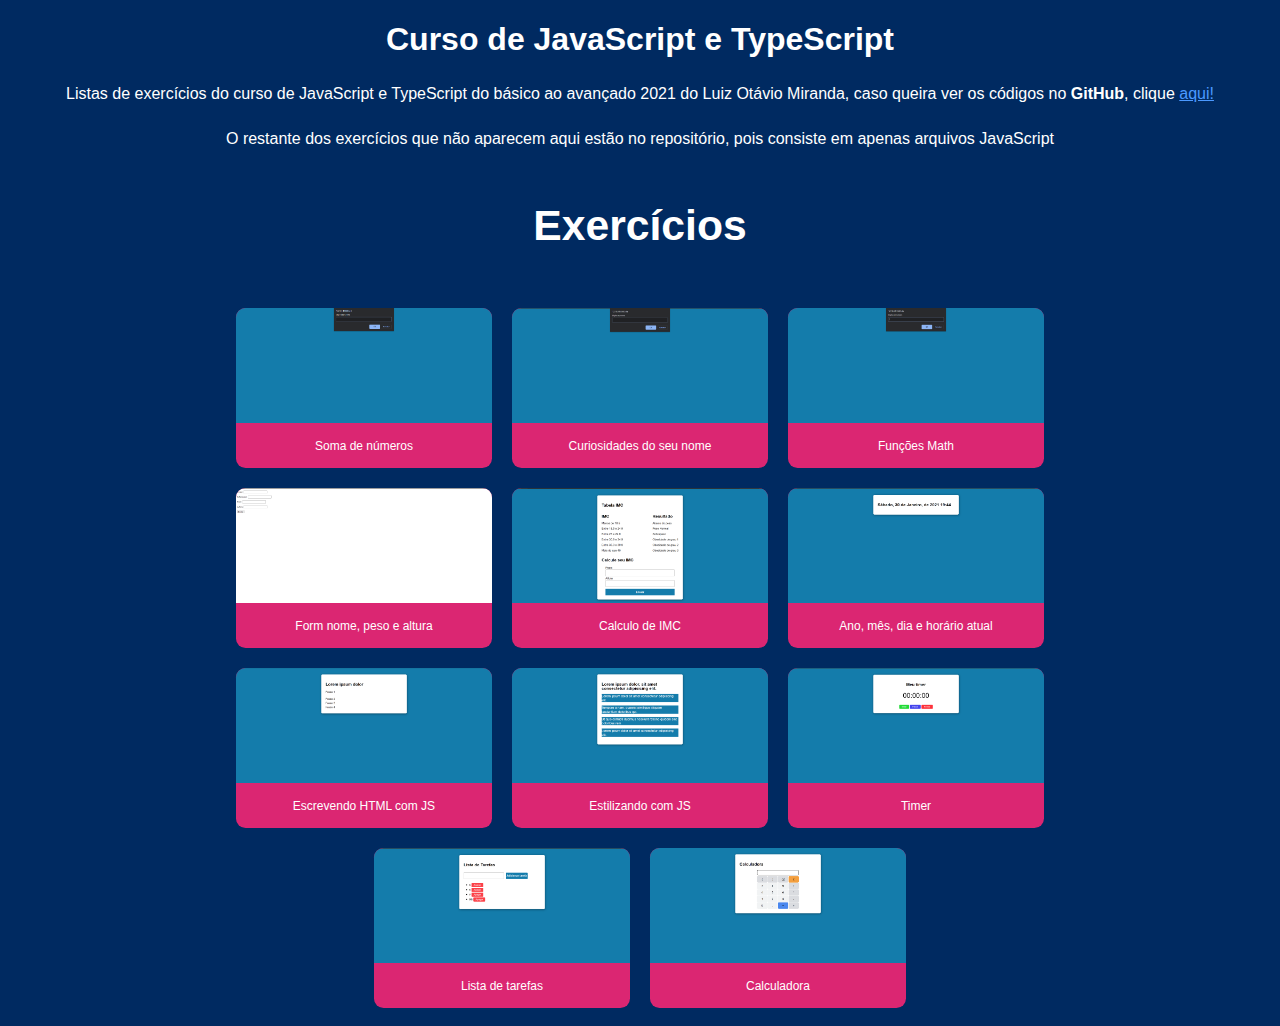
<file: index.html>
<!DOCTYPE html>
<html lang="pt-br">

<head>
  <meta charset="UTF-8">
  <meta name="viewport" content="width=device-width, initial-scale=1.0">
  <title>Curso de JavaScript e TypeScript</title>
  <link rel="stylesheet" href="src/css/style.css">
</head>

<body>
  <header>
    <h1>Curso de JavaScript e TypeScript</h1>
  </header>

  <p>Listas de exercícios do curso de JavaScript e TypeScript do básico ao avançado 2021 do Luiz Otávio Miranda, caso queira ver os códigos no <strong>GitHub</strong>, clique <a href="https://github.com/eugeniocarvalho/Curso-JavaScript-e-TypeScript" target="_blank"
      rel="external">aqui!</a></p>
  <p>O restante dos exercícios que não aparecem aqui estão no repositório, pois consiste em apenas arquivos JavaScript</p>

  <section>
    <h2>Exercícios</h2>
    <div id="resExercises"></div>
  </section>

  <script src="src/js/main.js"></script>
</body>

</html>
</file>
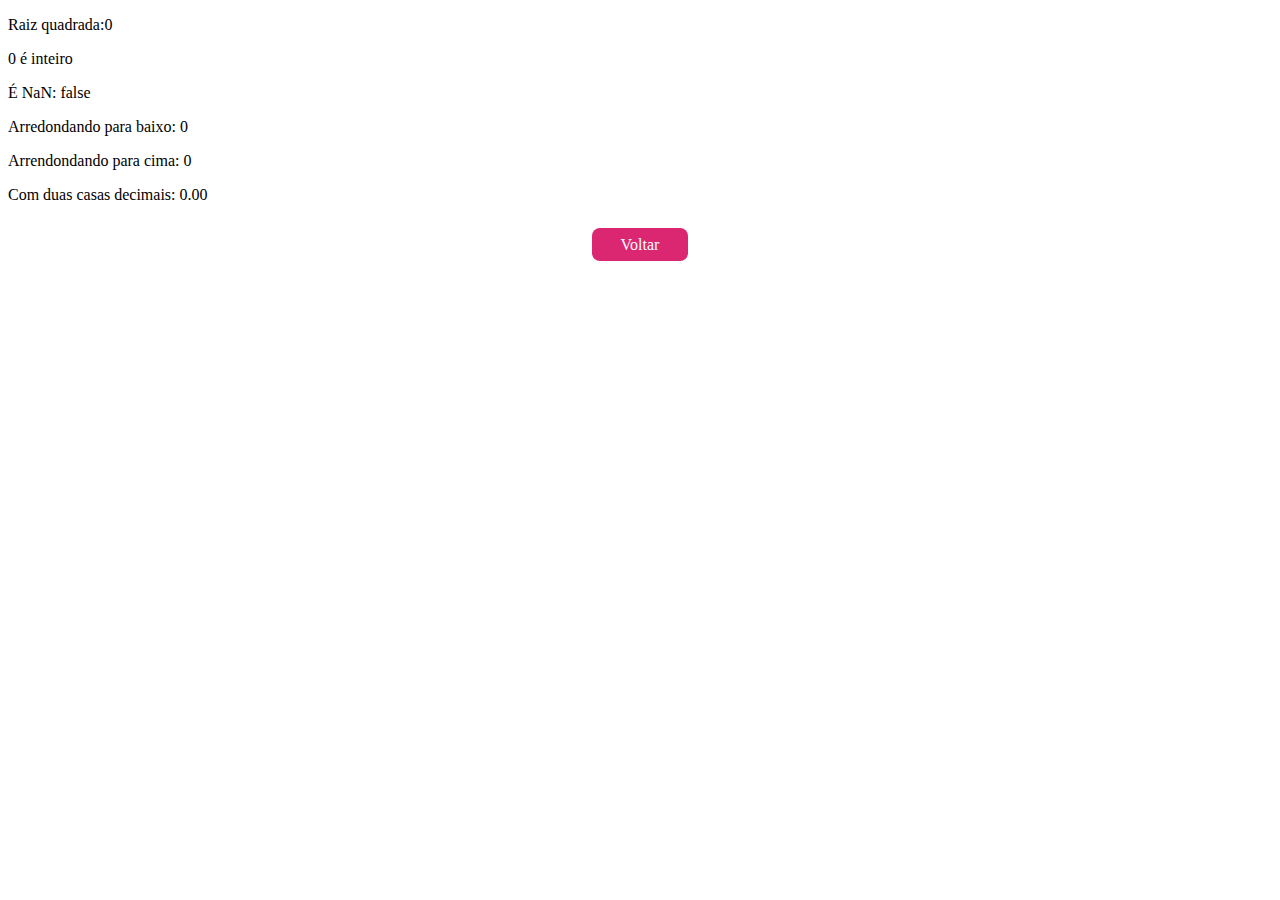
<file: aula15/index.html>
<!DOCTYPE html>
<html lang="pt-br">

<head>
  <meta charset="UTF-8">
  <meta name="viewport" content="width=device-width, initial-scale=1.0">
  <title>Exercicio</title>
  <link rel="stylesheet" href="../src/css/exercise.css">
</head>

<body>
  <div id="res">
    <h1>Seu número é 0</h1>
  </div>

  <p class="botao"><a href="../index.html">Voltar</a></p>

  <script src="js/script.js"></script>
</body>

</html>
</file>
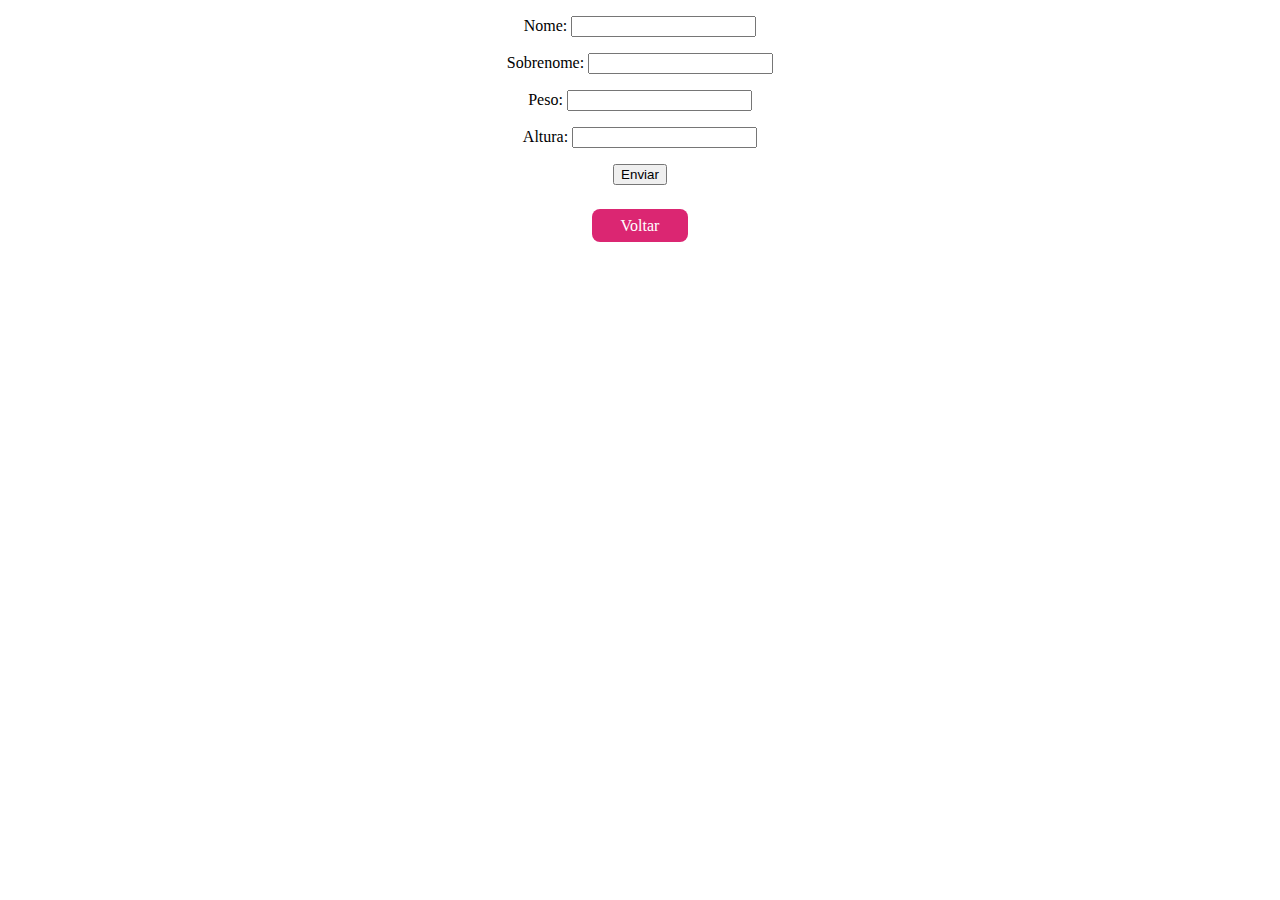
<file: aula20/index.html>
<!DOCTYPE html>
<html lang="pt-br">

<head>
  <meta charset="UTF-8">
  <meta name="viewport" content="width=device-width, initial-scale=1.0">
  <title>Formulário</title>
  <link rel="stylesheet" href="../src/css/exercise.css">
  <style>
    body {
      text-align: center;
    }
  </style>
</head>

<body>
  <form class="form" method="get">
    <p>Nome: <input id="firstName" type="text"></p>
    <p>Sobrenome: <input id="lastName" type="text"></p>
    <p>Peso: <input id="weight" type="number" step="any"></p>
    <p>Altura: <input id="height" type="number" step="any"></p>

    <button >Enviar</button>
  </form>

  <div id="res"></div>

  <p class="botao"><a href="../index.html">Voltar</a></p>

  <script src="js/script.js"></script>
</body>

</html>
</file>
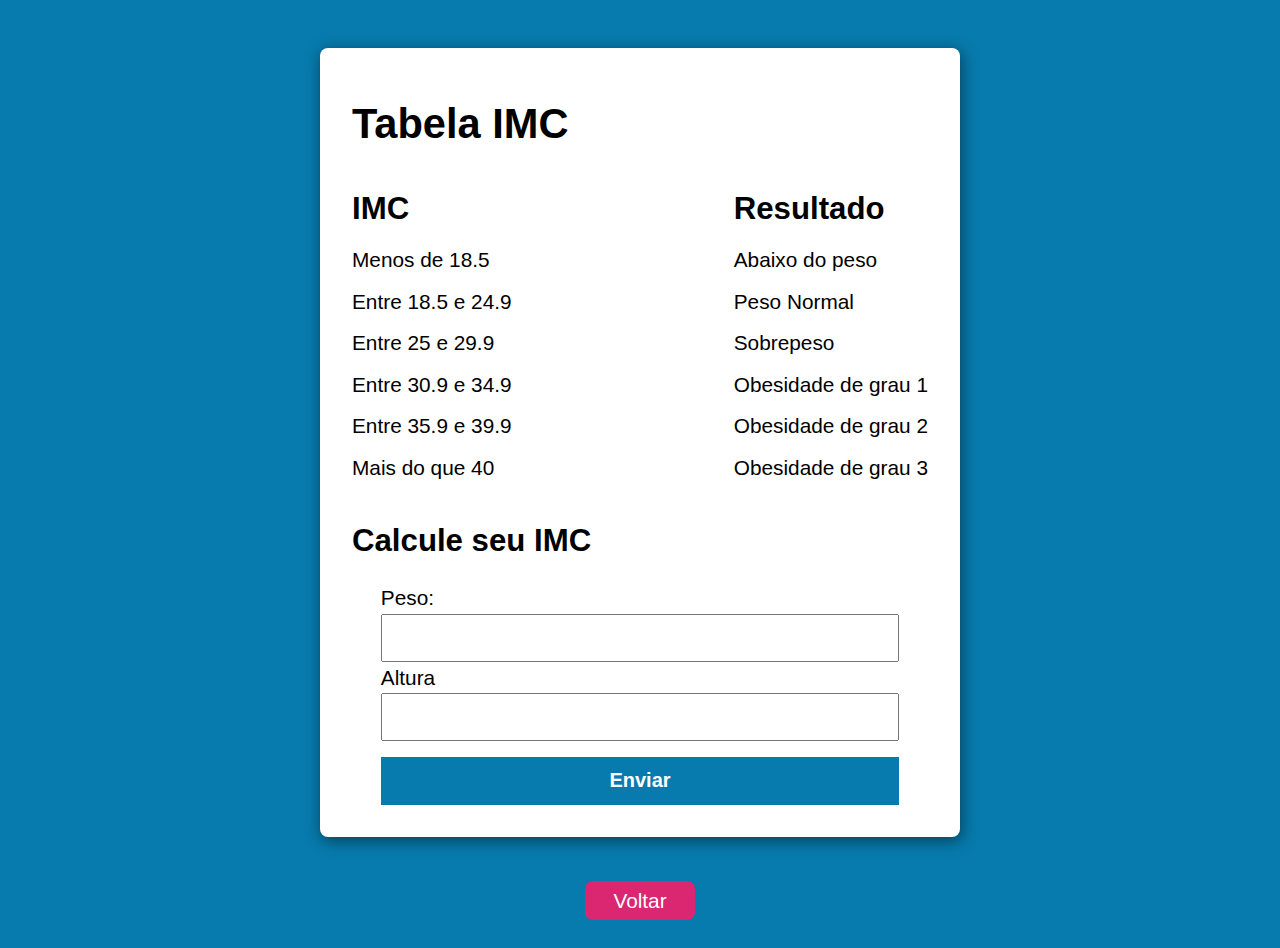
<file: aula26/index.html>
<!DOCTYPE html>
<html lang="pt-br">

<head>
  <meta charset="UTF-8">
  <meta name="viewport" content="width=device-width, initial-scale=1.0">
  <title>Cálculo do IMC</title>
  <link rel="stylesheet" href="assets/css/style.css">
  <link rel="stylesheet" href="../src/css/exercise.css">
</head>

<body>
  <section class="container">
    <h1>Tabela IMC</h1>

    <section class="imc">
      <div>
        <h2>IMC</h2>
        <p>Menos de 18.5</p>
        <p>Entre 18.5 e 24.9</p>
        <p>Entre 25 e 29.9</p>
        <p>Entre 30.9 e 34.9</p>
        <p>Entre 35.9 e 39.9</p>
        <p>Mais do que 40</p>
      </div>

      <div>
        <h2>Resultado</h2>
        <p>Abaixo do peso</p>
        <p>Peso Normal</p>
        <p>Sobrepeso</p>
        <p> Obesidade de grau 1</p>
        <p> Obesidade de grau 2</p>
        <p> Obesidade de grau 3</p>
      </div>
    </section>
    <h2>Calcule seu IMC</h2>
    <form class="imcForm">
      <label for="input-test">Peso:</label>
      <input type="number" step="any" required id="input-weight">

      <label for="input-test">Altura</label>
      <input type="number" step="any" required id="input-height">

      <button>Enviar</button>
    </form>

    <div id="res"></div>
  </section>

  <p class="botao"><a href="../index.html">Voltar</a></p>

  <script src="assets/js/main.js"></script>
</body>

</html>
</file>
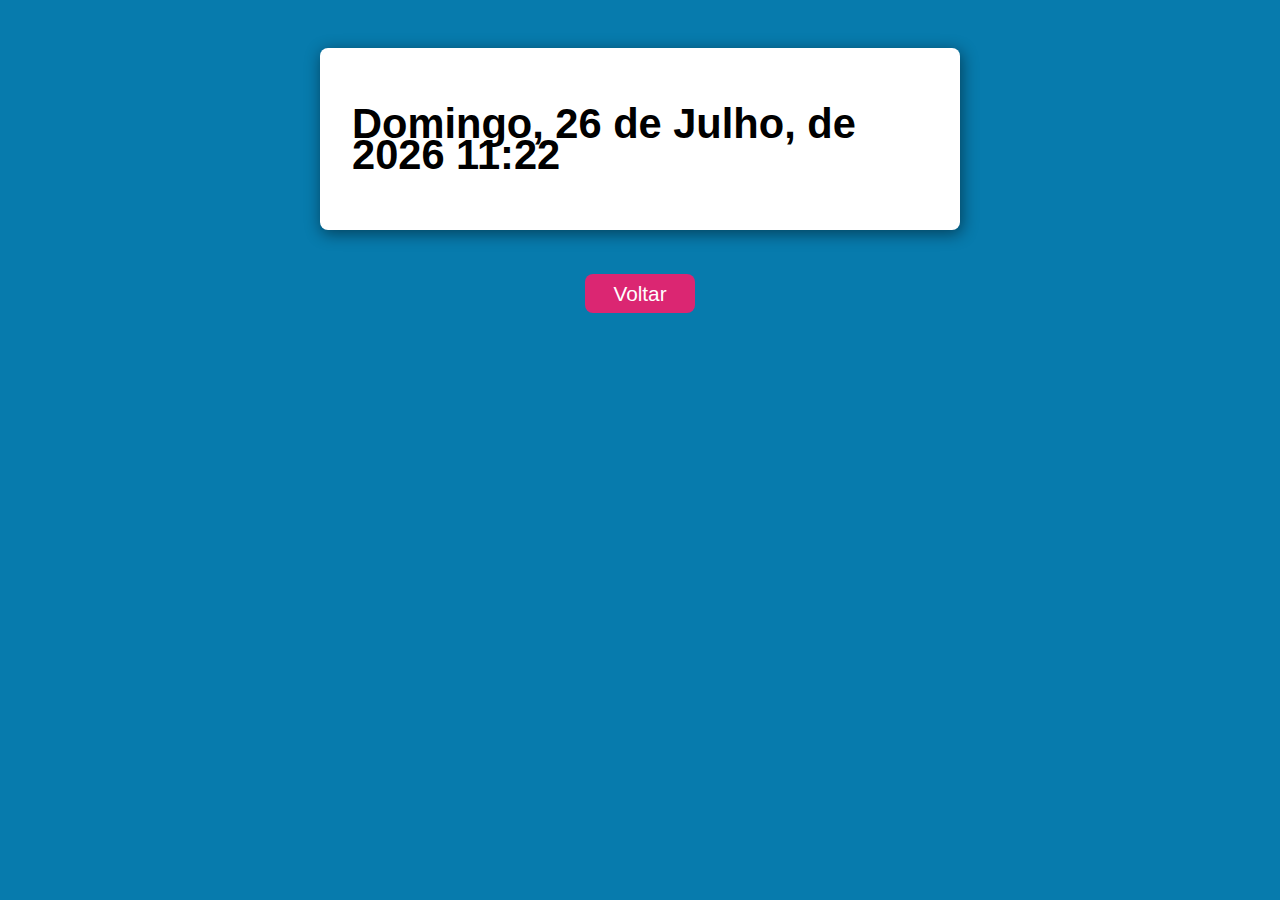
<file: aula30/index.html>
<!DOCTYPE html>
<html lang="pt-br">
<head>
  <meta charset="UTF-8">
  <meta name="viewport" content="width=device-width, initial-scale=1.0">
  <title>Model</title>
  <link rel="stylesheet" href="assets/css/style.css">
  <link rel="stylesheet" href="../src/css/exercise.css">
</head>
<body>
  <section class="container">
    <h1 id="res"></h1>
  </section>

  <p class="botao"><a href="../index.html">Voltar</a></p>

  <script src="assets/js/main.js"></script>
</body>
</html>
</file>
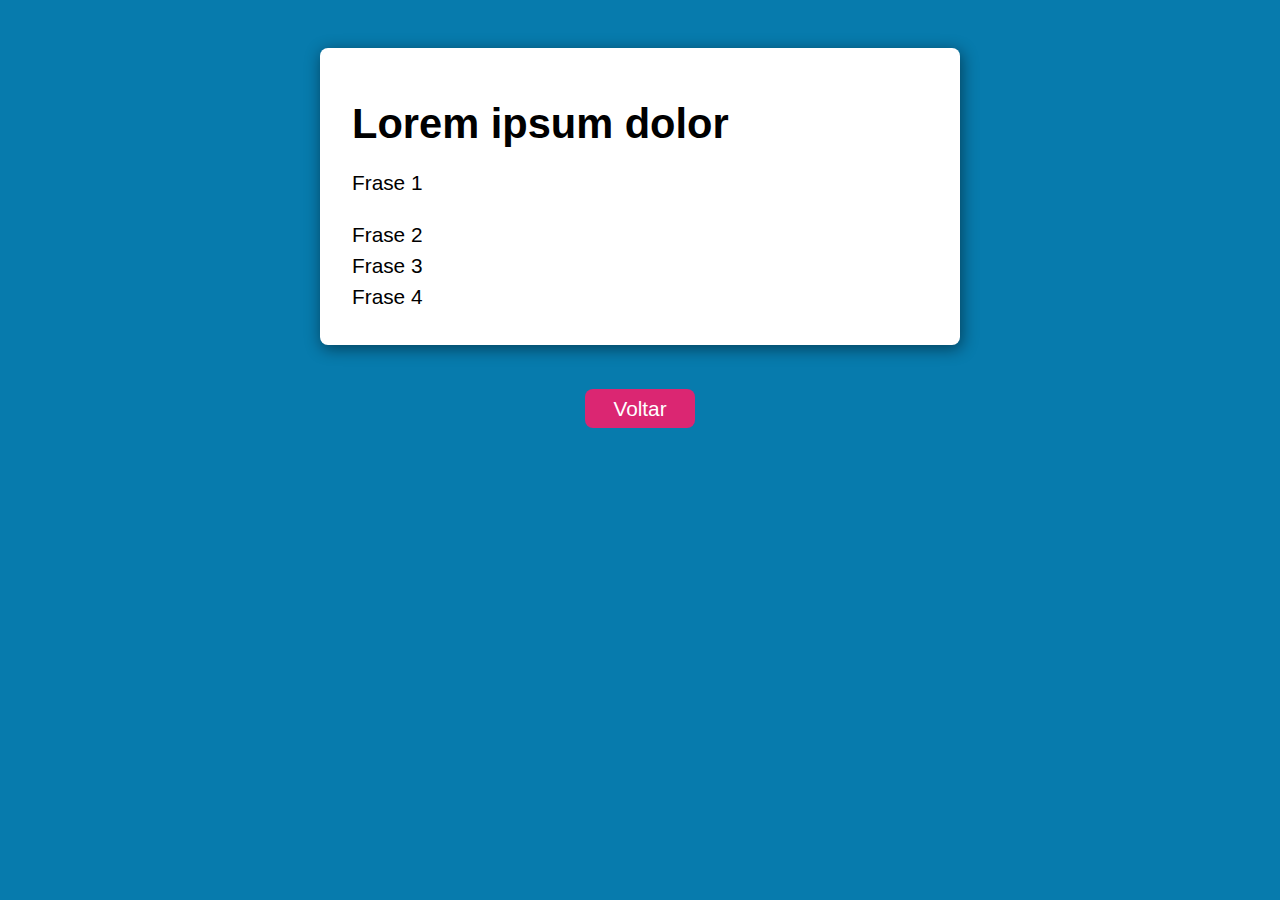
<file: aula35/index.html>
<!DOCTYPE html>
<html lang="pt-br">
<head>
  <meta charset="UTF-8">
  <meta name="viewport" content="width=device-width, initial-scale=1.0">
  <title>Model</title>
  <link rel="stylesheet" href="assets/css/style.css">
  <link rel="stylesheet" href="../src/css/exercise.css">
</head>
<body>
  <section class="container">
    <h1>Lorem ipsum dolor</h1>
    
  </section>
  
  <p class="botao"><a href="../index.html">Voltar</a></p>

  <script src="assets/js/main.js"></script>
</body>
</html>
</file>
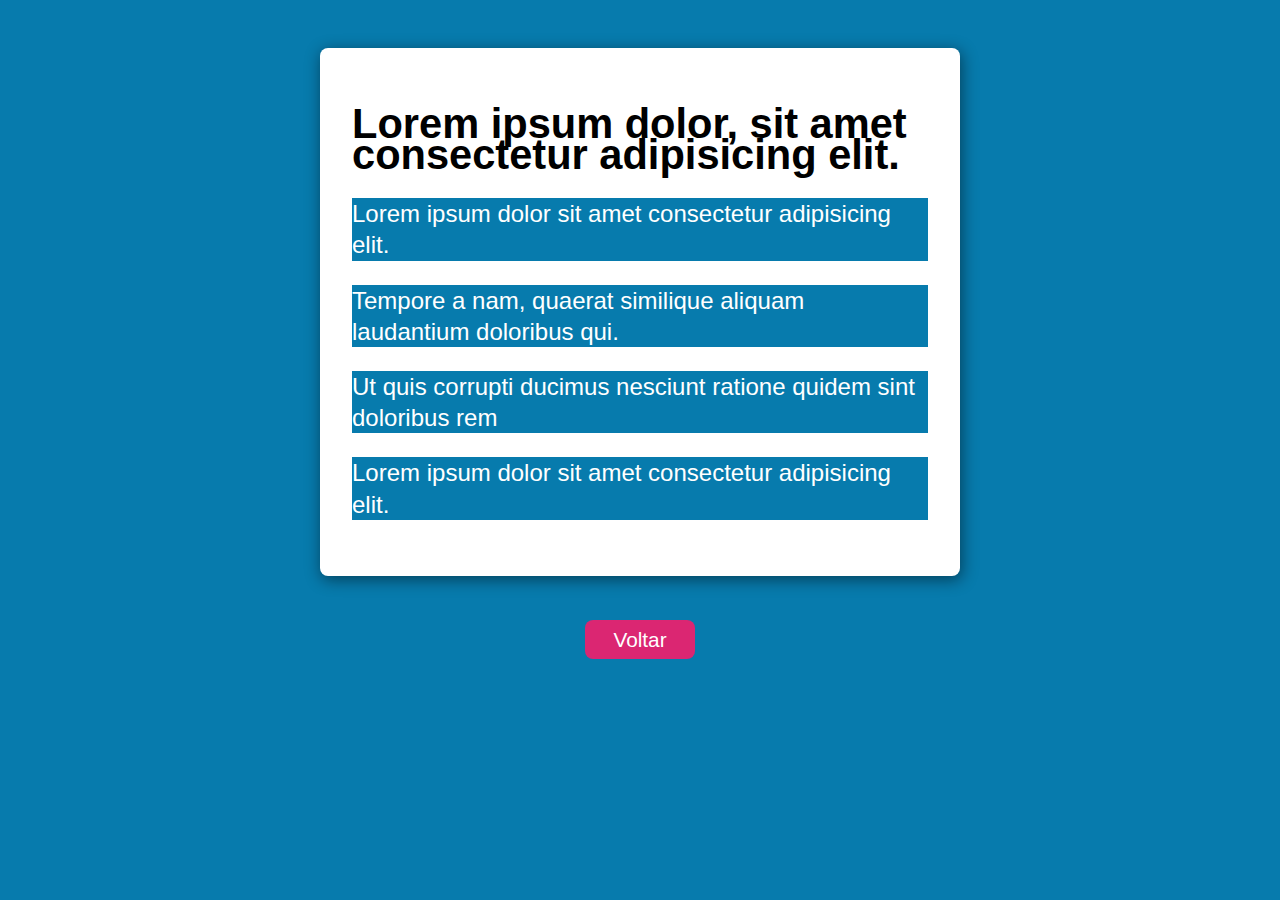
<file: aula38/index.html>
<!DOCTYPE html>
<html lang="pt-br">

<head>
  <meta charset="UTF-8">
  <meta name="viewport" content="width=device-width, initial-scale=1.0">
  <title>Model</title>
  <link rel="stylesheet" href="assets/css/style.css">
  <link rel="stylesheet" href="../src/css/exercise.css">
</head>

<body>
  <section class="container">
    <h1>Lorem ipsum dolor, sit amet consectetur adipisicing elit.</h1>

    <div class="paragraphs">
      <p>Lorem ipsum dolor sit amet consectetur adipisicing elit.</p>
      <p>Tempore a nam, quaerat similique aliquam laudantium doloribus qui.</p>
      <p> Ut quis corrupti ducimus nesciunt ratione quidem sint doloribus rem</p>
      <p>Lorem ipsum dolor sit amet consectetur adipisicing elit.</p>
    </div>
  </section>

  <p class="botao"><a href="../index.html">Voltar</a></p>

  <script src="assets/js/main.js"></script>
</body>

</html>
</file>
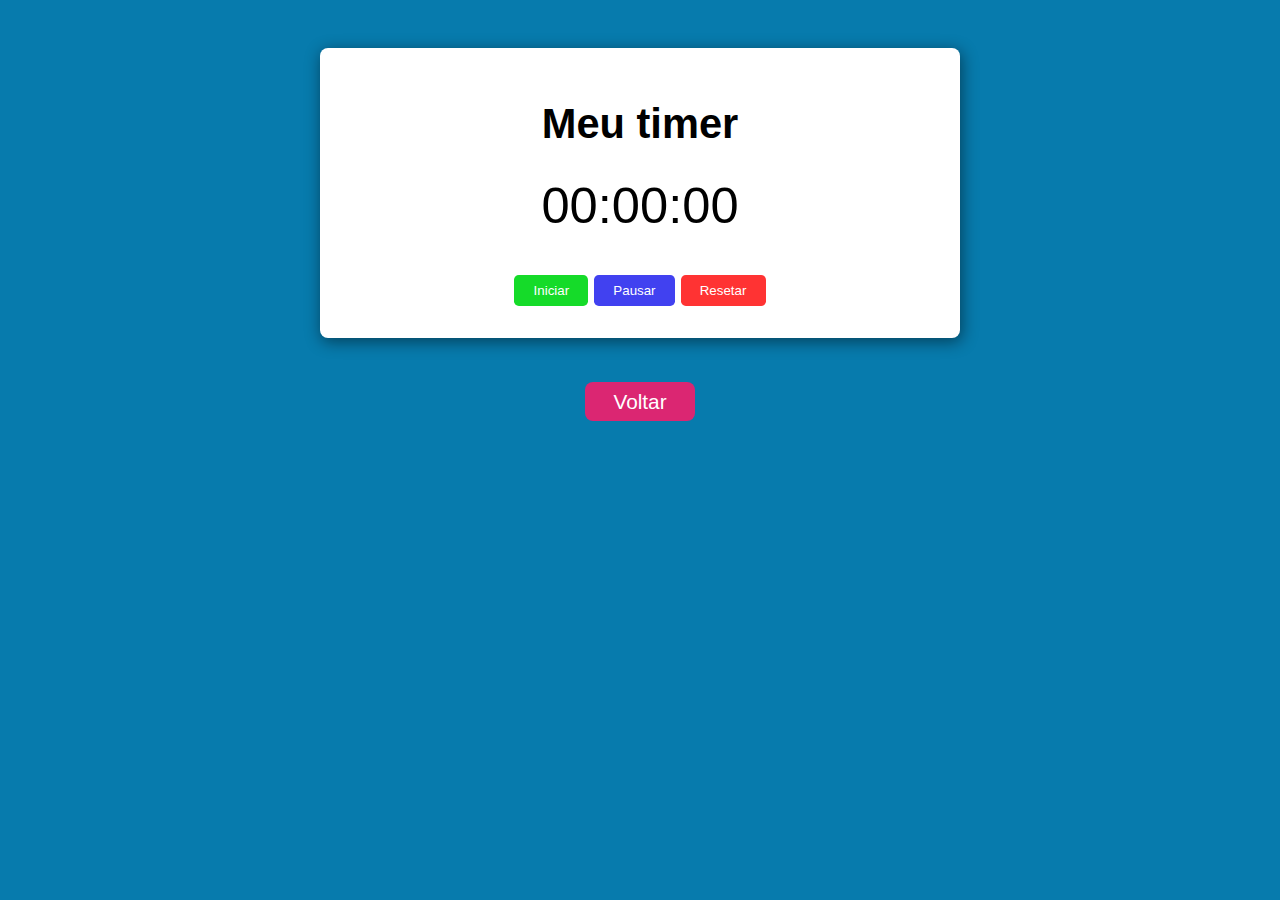
<file: aula47/index.html>
<!DOCTYPE html>
<html lang="pt-br">
<head>
  <meta charset="UTF-8">
  <meta name="viewport" content="width=device-width, initial-scale=1.0">
  <title>Timer</title>
  <link rel="stylesheet" href="assets/css/style.css">
  <link rel="stylesheet" href="../src/css/exercise.css">
</head>
<body>
  <section class="container">
    <h1>Meu timer</h1>
    <p id="res">00:00:00</p>
    <button class="start">Iniciar</button>
    <button class="pause">Pausar</button>
    <button class="reset">Resetar</button>
  </section>
  
  <p class="botao"><a href="../index.html">Voltar</a></p>

  <script src="assets/js/main.js"></script>
</body>
</html>
</file>
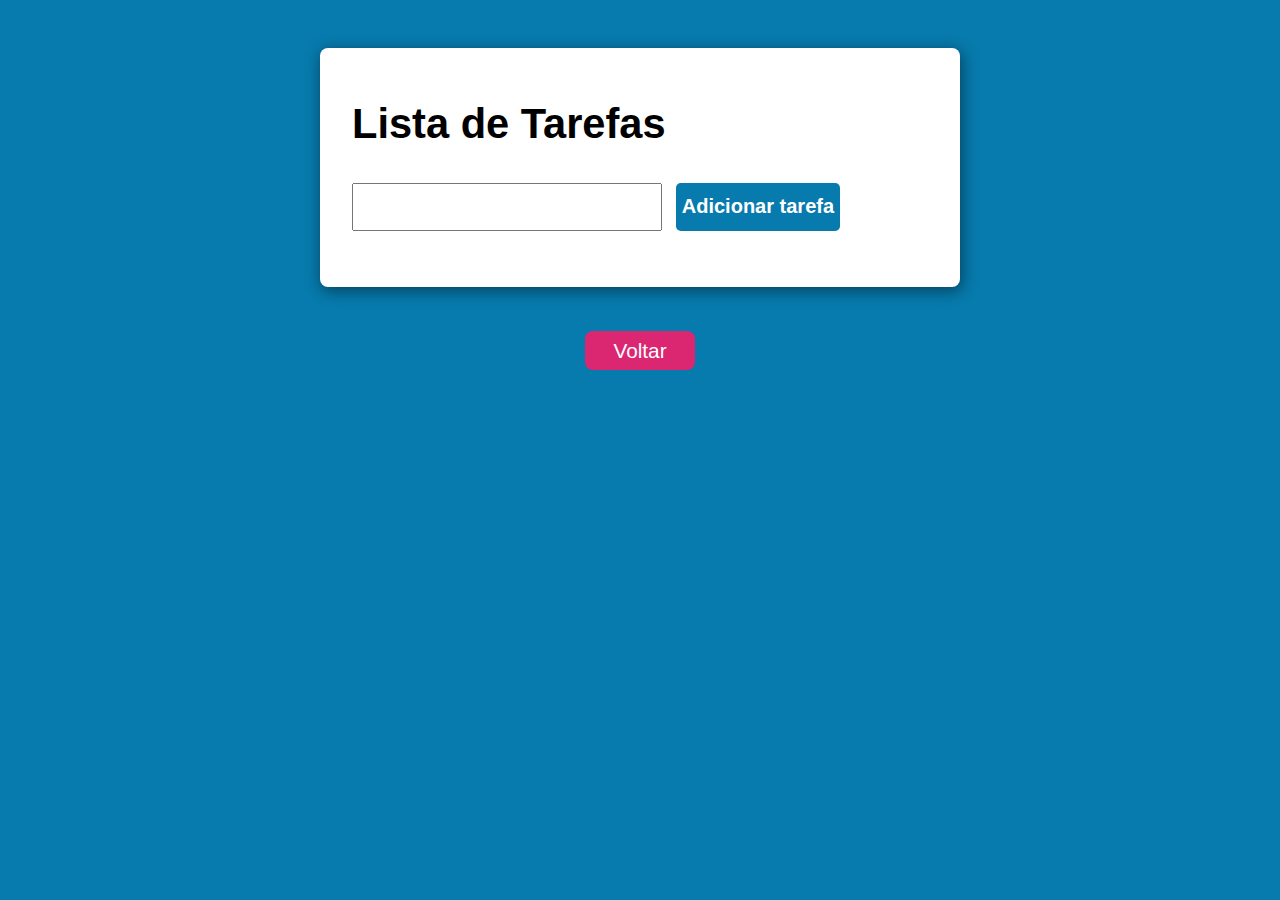
<file: aula48/index.html>
<!DOCTYPE html>
<html lang="pt-br">

<head>
  <meta charset="UTF-8">
  <meta name="viewport" content="width=device-width, initial-scale=1.0">
  <title>Model</title>
  <link rel="stylesheet" href="assets/css/style.css">
  <link rel="stylesheet" href="../src/css/exercise.css">
</head>

<body>
  <section class="container">
    <h1>Lista de Tarefas</h1>

    <form >
      <p>
        <input type="text" id="input-text">
        <button>Adicionar tarefa</button>
      </p>
    </form>

    <div>
      <ul id="res">

      </ul>
    </div>
  </section>

  <p class="botao"><a href="../index.html">Voltar</a></p>

  <script src="assets/js/main.js"></script>
</body>

</html>
</file>
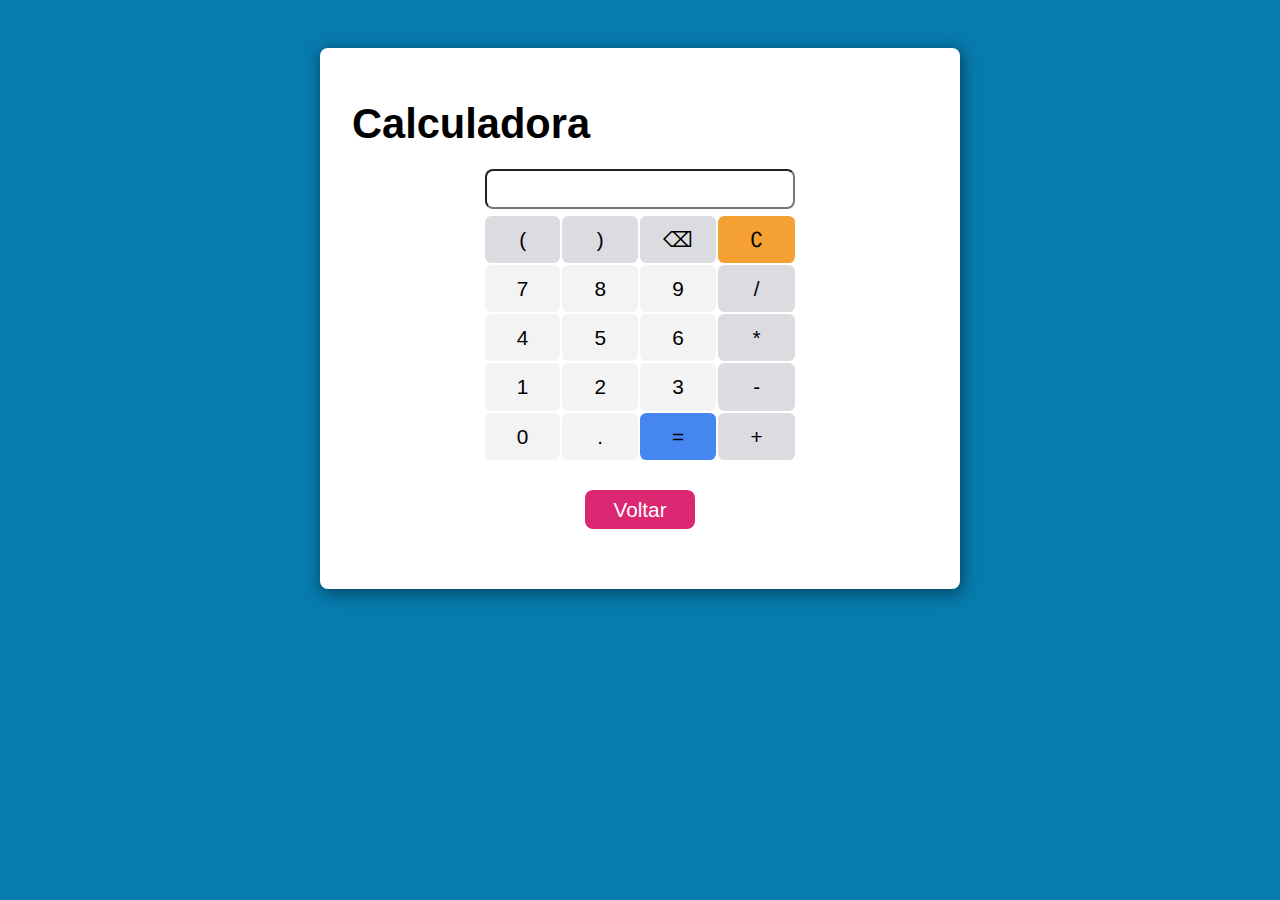
<file: aula57/index.html>
<!DOCTYPE html>
<html lang="pt-br">

<head>
  <meta charset="UTF-8">
  <meta name="viewport" content="width=device-width, initial-scale=1.0">
  <title>Model</title>
  <link rel="stylesheet" href="assets/css/style.css">
  <link rel="stylesheet" href="../src/css/exercise.css">
</head>

<body>
  <section class="container">
    <h1>Calculadora</h1>
    <table>
      <tr>
        <td colspan="4" id="input-calc"><input class="display" type="text" name="" id=""></td>
      </tr>
      <tr>
        <td class="op">(</td>
        <td class="op">)</td>
        <td class="op delete">&#x232B;</td>
        <td class="op clear">&#x2201;</td>
      </tr>
      <tr>
        <td class="btn-num">7</td>
        <td class="btn-num">8</td>
        <td class="btn-num">9</td>
        <td class="op">/</td>
      </tr>
      <tr>
        <td class="btn-num">4</td>
        <td class="btn-num">5</td>
        <td class="btn-num">6</td>
        <td class="op">*</td>
      </tr>
      <tr>
        <td class="btn-num">1</td>
        <td class="btn-num">2</td>
        <td class="btn-num">3</td>
        <td class="op">-</td>
      </tr><tr>
        <td class="btn-num">0</td>
        <td class="btn-num">.</td>
        <td class="btn-calc">&#x3d;</td>
        <td class="op">+</td>
      </tr>
    </table>

    <p class="botao"><a href="../index.html">Voltar</a></p>
  </section>

  <script src="assets/js/main.js"></script>
</body>

</html>
</file>
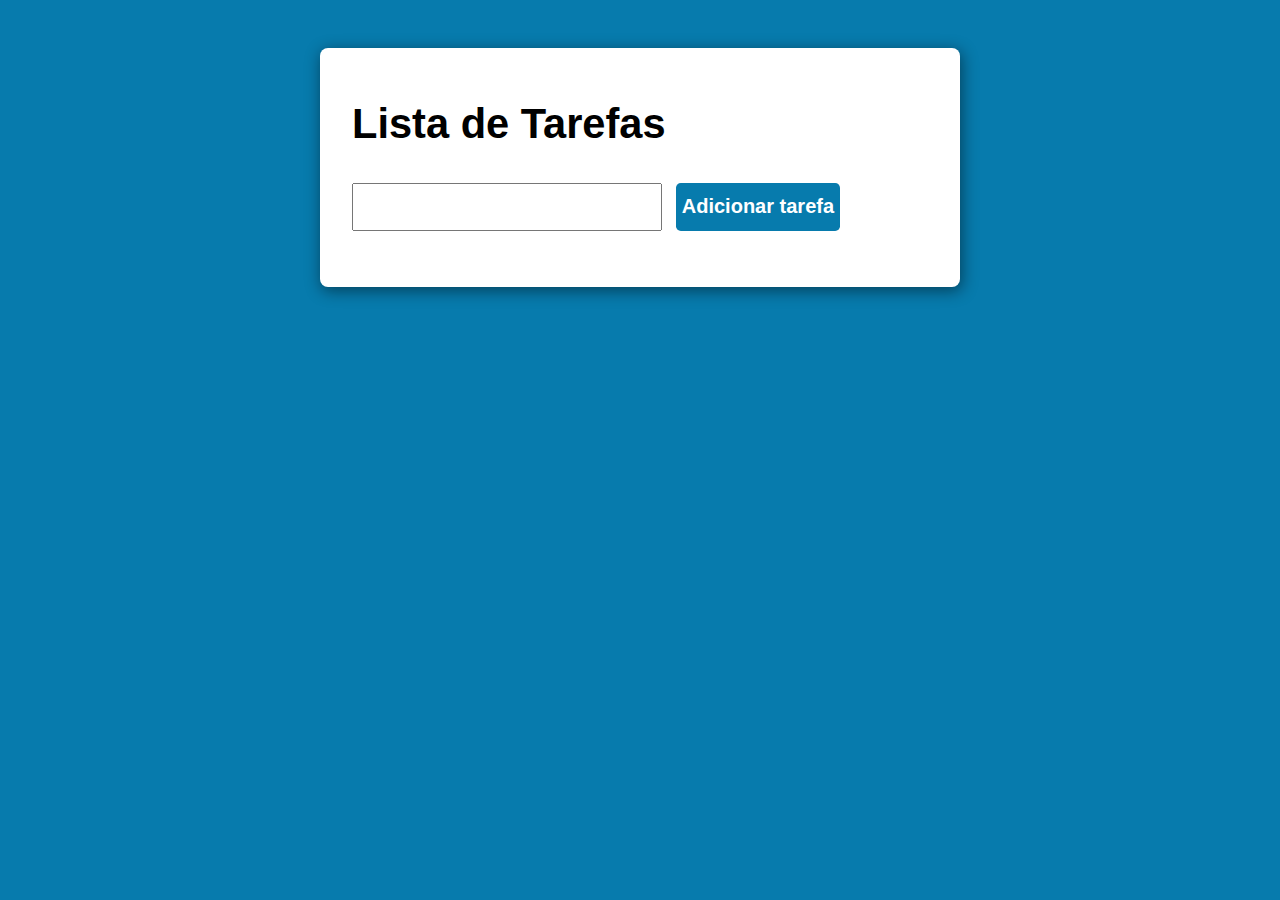
<file: model copy/index.html>
<!DOCTYPE html>
<html lang="pt-br">

<head>
  <meta charset="UTF-8">
  <meta name="viewport" content="width=device-width, initial-scale=1.0">
  <title>Model</title>
  <link rel="stylesheet" href="assets/css/style.css">
</head>

<body>
  <section class="container">
    <h1>Lista de Tarefas</h1>

    <form >
      <p>
        <input type="text" id="input-text">
        <button>Adicionar tarefa</button>
      </p>
    </form>

    <div>
      <ul id="res">

      </ul>
    </div>
  </section>

  <script src="assets/js/main.js"></script>
</body>

</html>
</file>
<file: src/css/style.css>
:root {
  --primary-color: rgb(72, 73, 73);
  --primary-color-dark: rgb(0, 42, 97);
}

body {
  background-color:  var(--primary-color-dark);
  color: white;
  font: normal 12pt Arial;
  text-align: center;
}

h2 {
  font: bold 32pt Arial;
  margin: 3rem 1rem;
}

p {
  line-height: 1.8;
}

p a {
  color: rgb(75, 153, 255);
  transition: .2s;
}

p a:hover {
  color: white;
}

.l-cards {
  display: -webkit-inline-box;
  grid-gap: 5px;
  grid-template-columns: repeat(3, 300px);
  justify-content: center;
  justify-items: center;
  padding: 10px;
}

.c-card {
  background-color: #db2672;
  border-radius: .6rem;
  display: flex;
  flex-direction: column;
  height: 8rem;
  width: 10rem;
}

.card-img {
  align-items: start;
  border-top-left-radius: .6rem;
  border-top-right-radius: .6rem;
  display: flex;
  flex: 5;
  justify-content: center;
  overflow: hidden;
}

.content {
  display: flex;
  flex-direction: column;
  flex: 1;
  justify-content: space-around;
  padding: .7rem;
  font-size: 9pt;
  align-items: center;
}

.grid-section {
  margin-bottom: 3rem;
}

@media (min-width: 1200px) {
  .c-card {
    height: 10rem;
    width: 16rem;
  }

  #resExercises {
    width: 80%;
    margin: auto;
  }

  #resChallenges {
    width: 80%;
    margin: auto;
  }
}
</file>
<file: src/css/exercise.css>
.botao {
  margin: 2rem auto;
  text-align: center;
}

.botao a {
  margin-top: 2rem;
  text-decoration: none;
  background-color:  #db2672;
  color: white;
  padding: .5rem 1.8rem;
  border-radius: .5rem;
  transition: .2s;
}

.botao a:hover {
  background-color:  #af1e5b;
  color: rgb(221, 221, 221);
}
</file>
<file: aula26/assets/css/style.css>
:root {
  --primary-color: rgb(7, 123, 173);
  --primary-color-dark: rgb(7, 104, 145);
}

* {
  box-sizing: border-box;
  outline: none;
}

body {
  font-family: Arial, Helvetica, sans-serif;
  background-color: var(--primary-color);
  margin: 0;
  padding: o;
  font-size: 1.3em;
  line-height: 1.5em;
}

.container {
  max-width: 40rem;
  margin: 3rem auto;
  padding: 2rem;
  background-color: white;
  border-radius: .5rem;
  box-shadow: .1rem .2rem 1rem rgba(0, 0, 0, 0.462);
}

.imc {
  display: flex;
  justify-content: space-between;
  /* margin-right: 4rem; */
}

.imc p {
  line-height: 1em;
}

form input, form label, form button {
  width: 90%;
  display: block;
  margin-bottom: .8rem;
  margin: auto;
}

form input {
  font-size: 16pt;
  height: 3rem;
  padding: 0 1.4rem;
}

form input:focus {
  outline: 1px solid var(--primary-color);
}

form button {
  border: none;
  background-color: var(--primary-color);
  color: white;
  font-size: 15pt;
  font-weight: 700;
  height: 3rem;
  cursor: pointer;
  transition: .2s;
  margin-top: 1rem;
}

form button:hover {
  background-color: var(--primary-color-dark);
}

#res {
  width: 90%;
  margin: auto;
  background-color: rgba(0, 255, 0, 0.61);
  text-align: center;
  border-radius: .15rem;
}
</file>
<file: aula30/assets/css/style.css>
:root {
  --primary-color: rgb(7, 123, 173);
  --primary-color-dark: rgb(7, 104, 145);
}

* {
  box-sizing: border-box;
  outline: none;
}

body {
  font-family: Arial, Helvetica, sans-serif;
  background-color: var(--primary-color);
  margin: 0;
  padding: o;
  font-size: 1.3em;
  line-height: 1.5em;
}

.container {
  max-width: 40rem;
  margin: 3rem auto;
  padding: 2rem;
  background-color: white;
  border-radius: .5rem;
  box-shadow: .1rem .2rem 1rem rgba(0, 0, 0, 0.462);
}

form input, form label, form button {
  width: 90%;
  display: block;
  margin-bottom: .8rem;
  margin: auto;
}

form input {
  font-size: 16pt;
  height: 3rem;
  padding: 0 1.4rem;
}

form input:focus {
  outline: 1px solid var(--primary-color);
}

form button {
  border: none;
  background-color: var(--primary-color);
  color: white;
  font-size: 15pt;
  font-weight: 700;
  height: 3rem;
  cursor: pointer;
  transition: .2s;
  margin-top: 1rem;
}

form button:hover {
  background-color: var(--primary-color-dark);
}
</file>
<file: aula35/assets/css/style.css>
:root {
  --primary-color: rgb(7, 123, 173);
  --primary-color-dark: rgb(7, 104, 145);
}

* {
  box-sizing: border-box;
  outline: none;
}

body {
  font-family: Arial, Helvetica, sans-serif;
  background-color: var(--primary-color);
  margin: 0;
  padding: o;
  font-size: 1.3em;
  line-height: 1.5em;
}

.container {
  max-width: 40rem;
  margin: 3rem auto;
  padding: 2rem;
  background-color: white;
  border-radius: .5rem;
  box-shadow: .1rem .2rem 1rem rgba(0, 0, 0, 0.462);
}

form input, form label, form button {
  width: 90%;
  display: block;
  margin-bottom: .8rem;
  margin: auto;
}

form input {
  font-size: 16pt;
  height: 3rem;
  padding: 0 1.4rem;
}

form input:focus {
  outline: 1px solid var(--primary-color);
}

form button {
  border: none;
  background-color: var(--primary-color);
  color: white;
  font-size: 15pt;
  font-weight: 700;
  height: 3rem;
  cursor: pointer;
  transition: .2s;
  margin-top: 1rem;
}

form button:hover {
  background-color: var(--primary-color-dark);
}
</file>
<file: aula38/assets/css/style.css>
:root {
  --primary-color: rgb(7, 123, 173);
  --primary-color-dark: rgb(7, 104, 145);
}

* {
  box-sizing: border-box;
  outline: none;
}

body {
  font-family: Arial, Helvetica, sans-serif;
  background-color: var(--primary-color);
  margin: 0;
  padding: o;
  font-size: 1.3em;
  line-height: 1.5em;
}

.container {
  max-width: 40rem;
  margin: 3rem auto;
  padding: 2rem;
  background-color: white;
  border-radius: .5rem;
  box-shadow: .1rem .2rem 1rem rgba(0, 0, 0, 0.462);
}

form input, form label, form button {
  width: 90%;
  display: block;
  margin-bottom: .8rem;
  margin: auto;
}

form input {
  font-size: 16pt;
  height: 3rem;
  padding: 0 1.4rem;
}

form input:focus {
  outline: 1px solid var(--primary-color);
}

form button {
  border: none;
  background-color: var(--primary-color);
  color: white;
  font-size: 15pt;
  font-weight: 700;
  height: 3rem;
  cursor: pointer;
  transition: .2s;
  margin-top: 1rem;
}

form button:hover {
  background-color: var(--primary-color-dark);
}
</file>
<file: aula47/assets/css/style.css>
:root {
  --primary-color: rgb(7, 123, 173);
  --primary-color-dark: rgb(7, 104, 145);
}

* {
  box-sizing: border-box;
  outline: none;
  text-align: center;
}

body {
  font-family: Arial, Helvetica, sans-serif;
  background-color: var(--primary-color);
  margin: 0;
  padding: o;
  font-size: 1.3em;
  line-height: 1.5em;
}

.container {
  max-width: 40rem;
  margin: 3rem auto;
  padding: 2rem;
  background-color: white;
  border-radius: .5rem;
  box-shadow: .1rem .2rem 1rem rgba(0, 0, 0, 0.462);
}

#res {
  font-size: 38pt;
}

form input, form label, form button {
  width: 90%;
  display: block;
  margin-bottom: .8rem;
  margin: auto;
}

form input {
  font-size: 16pt;
  height: 3rem;
  padding: 0 1.4rem;
}

form input:focus {
  outline: 1px solid var(--primary-color);
}

form button {
  border: none;
  background-color: var(--primary-color);
  color: white;
  font-size: 15pt;
  font-weight: 700;
  height: 3rem;
  cursor: pointer;
  transition: .2s;
  margin-top: 1rem;
}

form button:hover {
  background-color: var(--primary-color-dark);
}

button {
  padding: .5rem 1.2rem;
  border: none;
  border-radius: .3rem;
  color: white;
  cursor: pointer;
  transition: .2s;
}

button:hover {
 box-shadow: .1rem .2rem .7rem rgba(0, 0, 0, 0.344); 
}

.start {
  background-color: rgb(21, 219, 41);
}

.pause {
  background-color: rgb(65, 65, 240);
}

.reset {
  background-color: rgb(255, 51, 51);
}
</file>
<file: aula48/assets/css/style.css>
:root {
  --primary-color: rgb(7, 123, 173);
  --primary-color-dark: rgb(7, 104, 145);
}

* {
  box-sizing: border-box;
  outline: none;
}

body {
  font-family: Arial, Helvetica, sans-serif;
  background-color: var(--primary-color);
  margin: 0;
  padding: o;
  font-size: 1.3em;
  line-height: 1.5em;
}

.container {
  max-width: 40rem;
  margin: 3rem auto;
  padding: 2rem;
  background-color: white;
  border-radius: .5rem;
  box-shadow: .1rem .2rem 1rem rgba(0, 0, 0, 0.462);
}

form input, form label, form button {
  display: inline;
  margin-bottom: .8rem;
  margin: auto;
}

form input {
  font-size: 16pt;
  height: 3rem;
  padding: 0 1rem;
  margin-right: .5rem;
}

form input:focus {
  outline: 1px solid var(--primary-color);
}

form button {
  border: none;
  border-radius: .3rem;
  background-color: var(--primary-color);
  color: white;
  font-size: 15pt;
  font-weight: 700;
  height: 3rem;
  cursor: pointer;
  transition: .2s;
  margin-top: 1rem;
}

form button:hover {
  background-color: var(--primary-color-dark);
}

#res {
  font-size: 18pt;
  line-height: 2.3rem;
}

#res button {
  padding: .3rem 1rem;
  background-color: rgb(253, 67, 67);
  border: none;
  border-radius: .3rem;
  color: white;
  font-size: 13pt;
  cursor: pointer;
  transition: .2s;
}

#res button:hover {
  background-color: rgb(255, 35, 35);
}
</file>
<file: aula57/assets/css/style.css>
:root {
  --primary-color: rgb(7, 123, 173);
  --primary-color-dark: rgb(7, 104, 145);
}

* {
  box-sizing: border-box;
  outline: none;
}

body {
  font-family: Arial, Helvetica, sans-serif;
  background-color: var(--primary-color);
  margin: 0;
  padding: o;
  font-size: 1.3em;
  line-height: 1.5em;
}

.container {
  max-width: 40rem;
  margin: 3rem auto;
  padding: 2rem;
  background-color: white;
  border-radius: .5rem;
  box-shadow: .1rem .2rem 1rem rgba(0, 0, 0, 0.462);
}


table {
  display: flex;
  justify-content: center;
  align-items: center;
  text-align: center;
}

table td {
  background: rgb(241, 243, 244);
  padding: .5rem 2rem;
  border-radius: .4rem;
  transition: .2s;
}

table td:hover {
  background-color: rgb(222, 226, 228);
  cursor: pointer;
}

.op {
  background-color: rgb(218, 220, 224);
  transition: .2s;
}

.op:hover{
  background-color: rgb(184, 186, 190);
}

.btn-calc {
  background-color: rgb(70, 134, 241);
}

.btn-calc:hover {
  background-color: rgb(54, 115, 221);
}

.delete {
  padding: 0 0;
}

.clear {
  background-color: rgb(245, 160, 51);
  transition: .2s;
}

.clear:hover {
  background-color: rgb(221, 145, 46);
}

table tr {
  padding: 1rem;
  margin: 1rem;
}

#input-calc {
  background-color: transparent;
  padding: 0;
  padding-bottom: .3rem;
}

table input {
  font-size: 16pt;
  height: 3rem;
  padding: 0 0.3rem;
  width: 100%;
  height: 40px;
  display: block;
  text-align: right;
  border-radius: .5rem;
  transition: .5s;
}

table input:focus {
  outline: none;
  border: 2px solid var(--primary-color);
  color: black;

}
</file>
<file: model copy/assets/css/style.css>
:root {
  --primary-color: rgb(7, 123, 173);
  --primary-color-dark: rgb(7, 104, 145);
}

* {
  box-sizing: border-box;
  outline: none;
}

body {
  font-family: Arial, Helvetica, sans-serif;
  background-color: var(--primary-color);
  margin: 0;
  padding: o;
  font-size: 1.3em;
  line-height: 1.5em;
}

.container {
  max-width: 40rem;
  margin: 3rem auto;
  padding: 2rem;
  background-color: white;
  border-radius: .5rem;
  box-shadow: .1rem .2rem 1rem rgba(0, 0, 0, 0.462);
}

form input, form label, form button {
  display: inline;
  margin-bottom: .8rem;
  margin: auto;
}

form input {
  font-size: 16pt;
  height: 3rem;
  padding: 0 1rem;
  margin-right: .5rem;
}

form input:focus {
  outline: 1px solid var(--primary-color);
}

form button {
  border: none;
  border-radius: .3rem;
  background-color: var(--primary-color);
  color: white;
  font-size: 15pt;
  font-weight: 700;
  height: 3rem;
  cursor: pointer;
  transition: .2s;
  margin-top: 1rem;
}

form button:hover {
  background-color: var(--primary-color-dark);
}

#res {
  font-size: 18pt;
  line-height: 2.3rem;
}

#res button {
  padding: .3rem 1rem;
  background-color: rgb(253, 67, 67);
  border: none;
  border-radius: .3rem;
  color: white;
  font-size: 13pt;
  cursor: pointer;
  transition: .2s;
}

#res button:hover {
  background-color: rgb(255, 35, 35);
}
</file>
